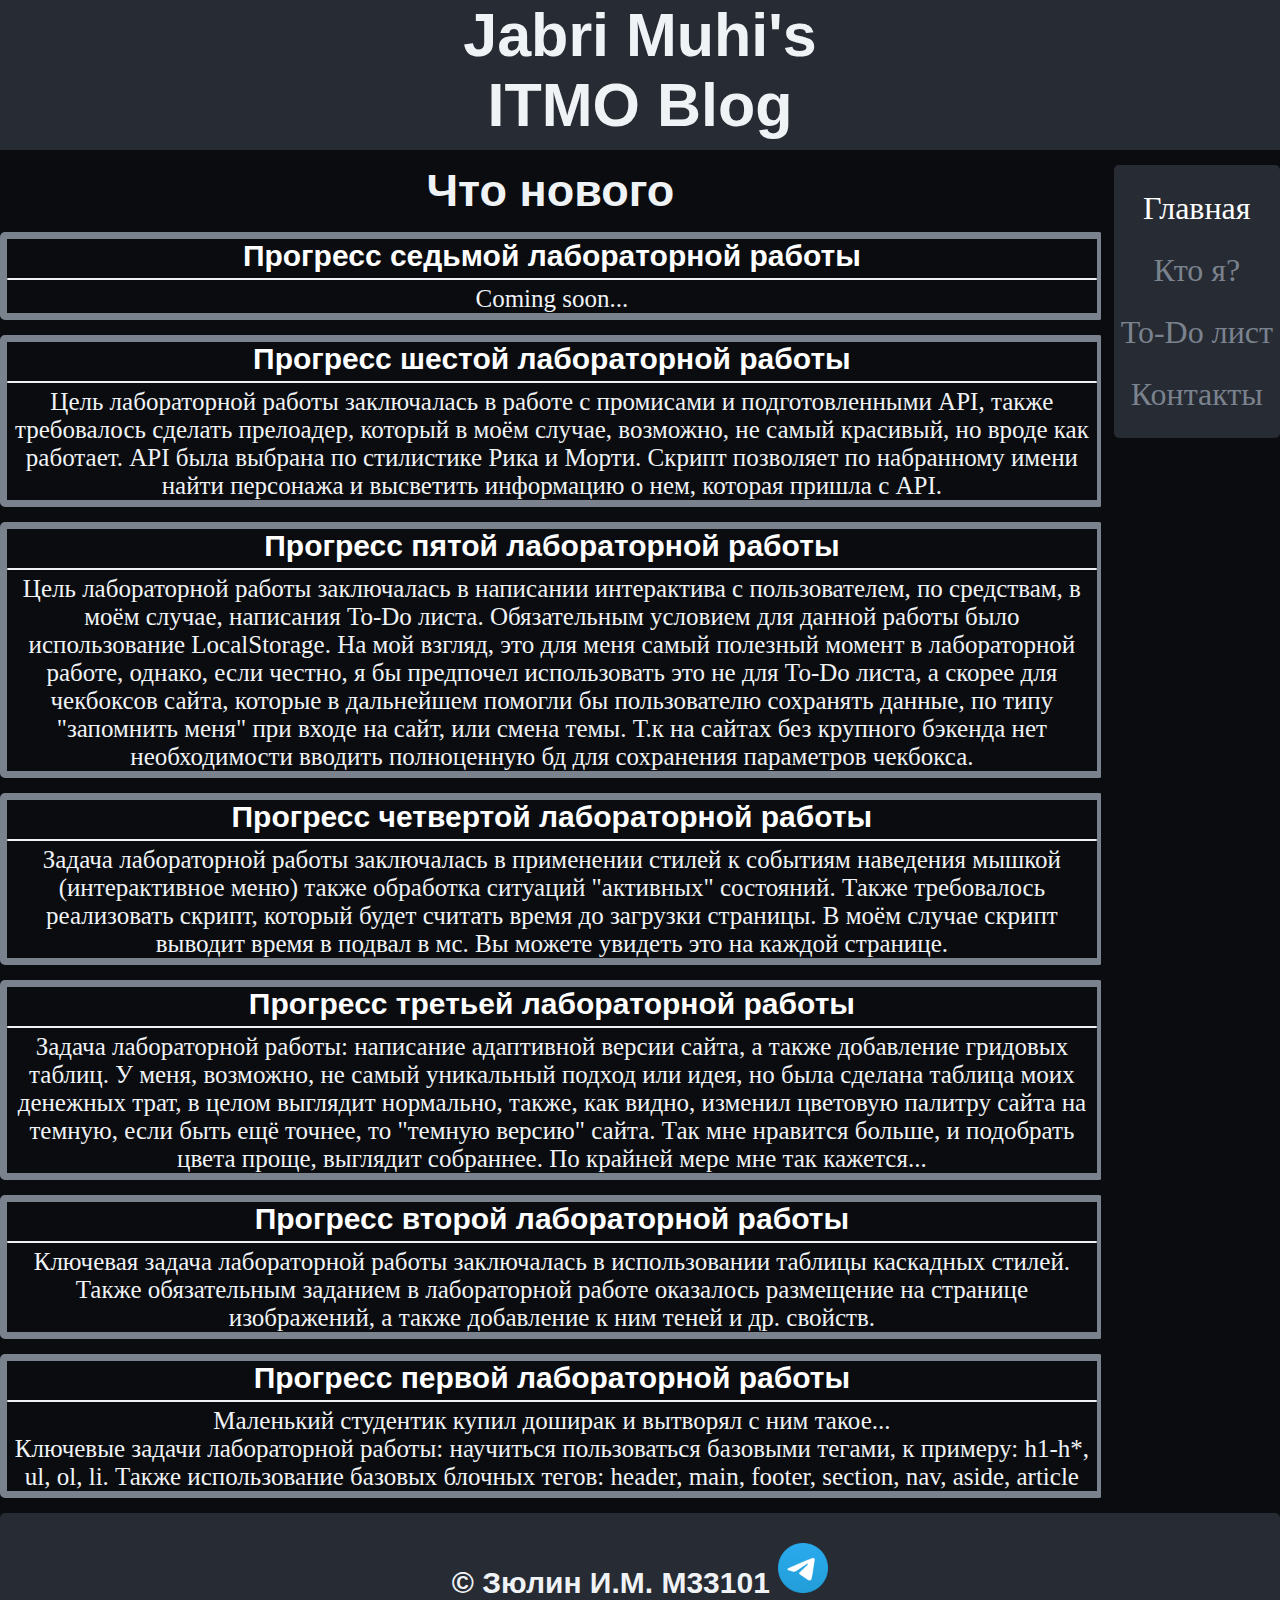
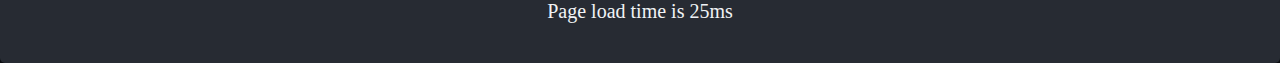
<file: index.html>
<!DOCTYPE html>
<html lang="ru">
<head>
    <meta charset="UTF-8">
    <meta name="viewport" content="width=device-width, initial-scale=1.0">
    <title>Blog</title>
    <link rel="stylesheet" href="style/style.css">
    <script defer src="scripts/page-load.js"></script>
</head>
<body>
<div class="wrapper">
    <head class="head">
        <div class="logo">
            <h1 class="logo-text">Jabri Muhi's<br>ITMO Blog</h1>
        </div>
    </head>
    <main class="main">
        <!-- navigation panel (menubar) -->
        <nav class="menubar">
            <ul>
                <li>
                    <a href="#" class="active-link">Главная</a>
                </li>
                <li>
                    <a href="about-me.html">Кто я?</a>
                </li>
                <li>
                    <a href="to-do-generator.html">To-Do лист</a>
                </li>
                <li>
                    <a href="contacts.html">Контакты</a>
                </li>
            </ul>
        </nav>
        <!-- site content -->
        <div class="main-content">
            <h1 class="main-h">Что нового</h1>

            <a href="#" class="link-section">
                <div class="link-section-blog">
                    <h2 class="blog-section-h">Прогресс седьмой лабораторной работы</h2>
                    <hr>
                    <p class="blog-section-p">
                    <p class="blog-section-p">
                        Coming soon...
                        <br></p>
                </div>
            </a>

            <a href="sixth-lr.html" class="link-section">
                <div class="link-section-blog">
                    <h2 class="blog-section-h">Прогресс шестой лабораторной работы</h2>
                    <hr>
                    <p class="blog-section-p">
                        Цель лабораторной работы заключалась в работе с промисами и подготовленными API,
                        также требовалось сделать прелоадер, который в моём случае, возможно, не самый красивый,
                         но вроде как работает. API была выбрана по стилистике Рика и Морти. Скрипт позволяет по набранному
                        имени найти персонажа и высветить информацию о нем, которая пришла с API.
                        <br></p>
                </div>
            </a>

            <a href="to-do-generator.html" class="link-section">
                <div class="link-section-blog">
                    <h2 class="blog-section-h">Прогресс пятой лабораторной работы</h2>
                    <hr>
                    <p class="blog-section-p">
                        Цель лабораторной работы заключалась в написании интерактива с пользователем, по средствам, в моём случае, написания To-Do листа. Обязательным условием для
                        данной работы было использование LocalStorage. На мой взгляд, это для меня самый полезный момент в лабораторной работе, однако, если честно, я бы предпочел
                        использовать это не для To-Do листа, а скорее для чекбоксов сайта, которые в дальнейшем помогли бы пользователю сохранять данные, по типу "запомнить меня" при
                        входе на сайт, или смена темы. Т.к на сайтах без крупного бэкенда нет необходимости вводить полноценную бд для сохранения параметров чекбокса.
                        <br></p>
                </div>
            </a>

            <a href="fourth-lr.html" class="link-section">
                <div class="link-section-blog">
                    <h2 class="blog-section-h">Прогресс четвертой лабораторной работы</h2>
                    <hr>
                    <p class="blog-section-p">Задача лабораторной работы заключалась в применении стилей к событиям наведения мышкой (интерактивное меню)
                        также обработка ситуаций "активных" состояний. Также требовалось реализовать скрипт, который будет считать время до загрузки страницы. В моём случае
                        скрипт выводит время в подвал в мс. Вы можете увидеть это на каждой странице.</p>
                </div>
            </a>

            <a href="third-lr.html" class="link-section">
                <div class="link-section-blog">
                    <h2 class="blog-section-h">Прогресс третьей лабораторной работы</h2>
                    <hr>
                    <p class="blog-section-p">
                        Задача лабораторной работы: написание адаптивной версии сайта, а также добавление гридовых таблиц.
                        У меня, возможно, не самый уникальный подход или идея, но была сделана таблица моих денежных трат, в целом
                        выглядит нормально, также, как видно, изменил цветовую палитру сайта на темную, если быть ещё точнее, то
                        "темную версию" сайта. Так мне нравится больше, и подобрать цвета проще, выглядит собраннее. По крайней мере мне так кажется...
                        <br></p>
                </div>
            </a>

            <a href="second-lr.html" class="link-section">
                <div class="link-section-blog">
                    <h2 class="blog-section-h">Прогресс второй лабораторной работы</h2>
                    <hr>
                    <p class="blog-section-p">Ключевая задача лабораторной работы заключалась в использовании таблицы каскадных стилей.
                        <br>
                        Также обязательным заданием в лабораторной работе оказалось размещение на странице изображений, а также
                        добавление к ним теней и др. свойств.
                    </p>
                </div>
            </a>

            <a href="first-lr.html" class="link-section">
                <div class="link-section-blog">
                    <h2 class="blog-section-h">Прогресс первой лабораторной работы</h2>
                    <hr>
                    <p class="blog-section-p">Маленький студентик купил доширак и вытворял с ним такое... <br>
                        Ключевые задачи лабораторной работы: научиться пользоваться базовыми тегами, к примеру: h1-h*, ul, ol, li.
                        Также использование базовых блочных тегов: header, main, footer, section, nav, aside, article</p>
                </div>
            </a>

        </div>

    </main>
    <footer class="footer">
        <p class="footer-p">© Зюлин И.М. М33101 <a href="https://t.me/JabriMuhi"><img src="images/Telegram_2019_Logo.svg.webp" alt="" style="width: 50px"></a></p>
        <p id="page-load"></p>
    </footer>
</div>
</body>
</html>
</file>
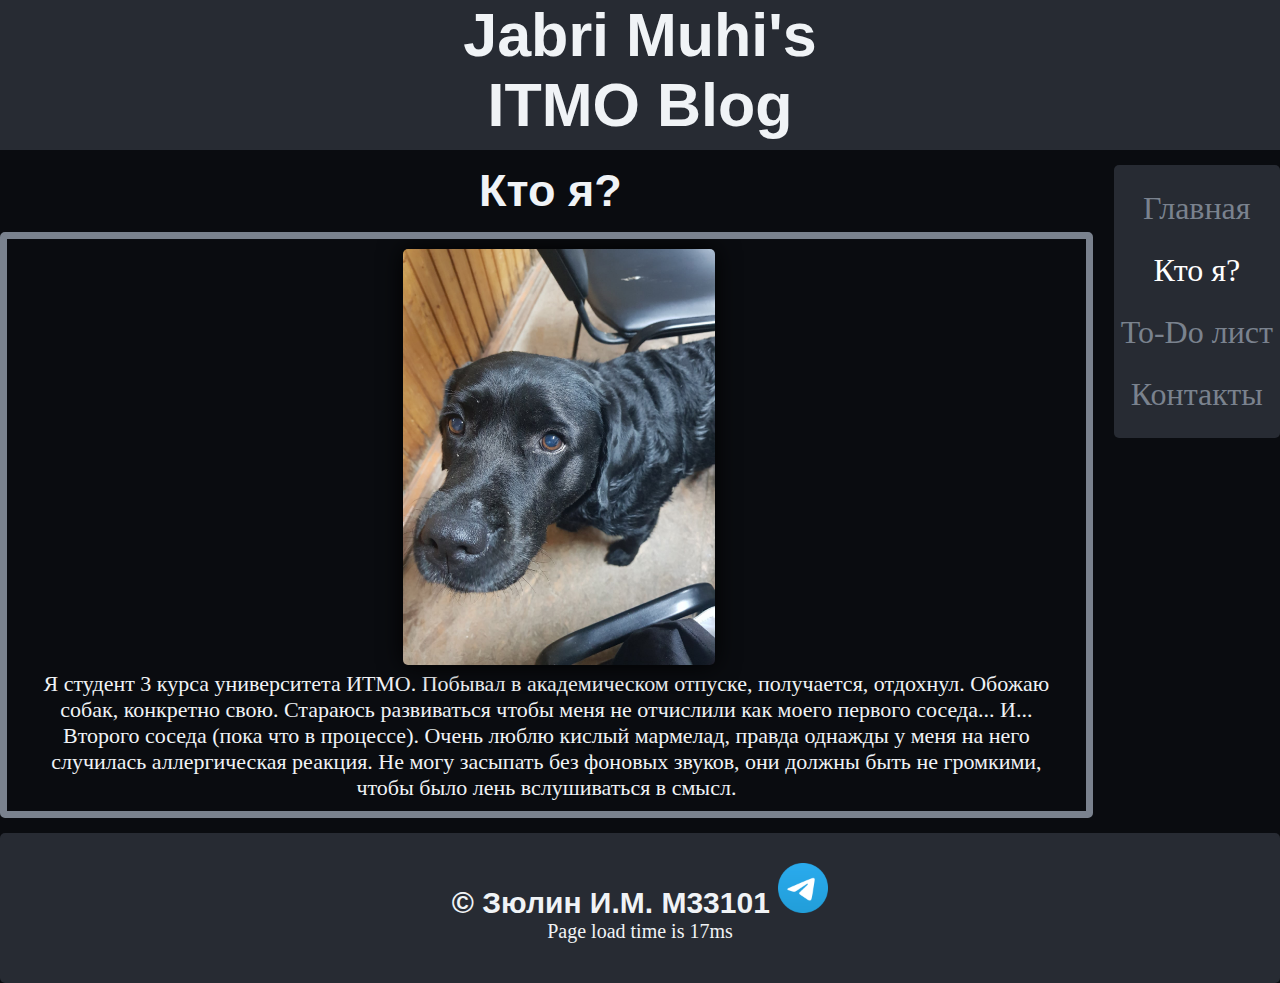
<file: about-me.html>
<!DOCTYPE html>
<html lang="ru">
<head>
  <meta charset="UTF-8">
  <meta name="viewport" content="width=device-width, initial-scale=1.0">
  <title>Blog</title>
  <link rel="stylesheet" href="style/style.css">
  <script defer src="scripts/page-load.js"></script>
</head>
<body>
<div class="wrapper">
  <head class="head">
    <div class="logo">
      <h1 class="logo-text">Jabri Muhi's<br>ITMO Blog</h1>
    </div>
  </head>
  <main class="main">
    <!-- navigation panel (menubar) -->
    <nav class="menubar">
      <ul>
        <li>
          <a href="index.html">Главная</a>
        </li>
        <li>
          <a href="about-me.html" class="active-link">Кто я?</a>
        </li>
        <li>
          <a href="to-do-generator.html">To-Do лист</a>
        </li>
        <li>
          <a href="contacts.html">Контакты</a>
        </li>
      </ul>
    </nav>
    <!-- site content -->
    <div class="main-content">
      <h1 class="main-h">Кто я?</h1>
      <div class="content-section">

          <p class=about-me-p>
            <img src="images/my-dog.jpg" alt="" class="my-photo">
            <br>
            Я студент 3 курса университета ИТМО. Побывал в академическом отпуске, получается, отдохнул.
            Обожаю собак, конкретно свою.
            Стараюсь развиваться чтобы меня не отчислили как моего первого соседа... И... Второго соседа (пока что в процессе).
            Очень люблю кислый мармелад, правда однажды у меня на него случилась аллергическая реакция.
            Не могу засыпать без фоновых звуков, они должны быть не громкими, чтобы было лень вслушиваться в смысл.
          </p>
      </div>

    </div>

  </main>
  <footer class="footer">
    <p class="footer-p">© Зюлин И.М. М33101 <a href="https://t.me/JabriMuhi"><img src="images/Telegram_2019_Logo.svg.webp" alt="" style="width: 50px"></a></p>
    <p id="page-load"></p>
  </footer>
</div>
</body>
</html>
</file>
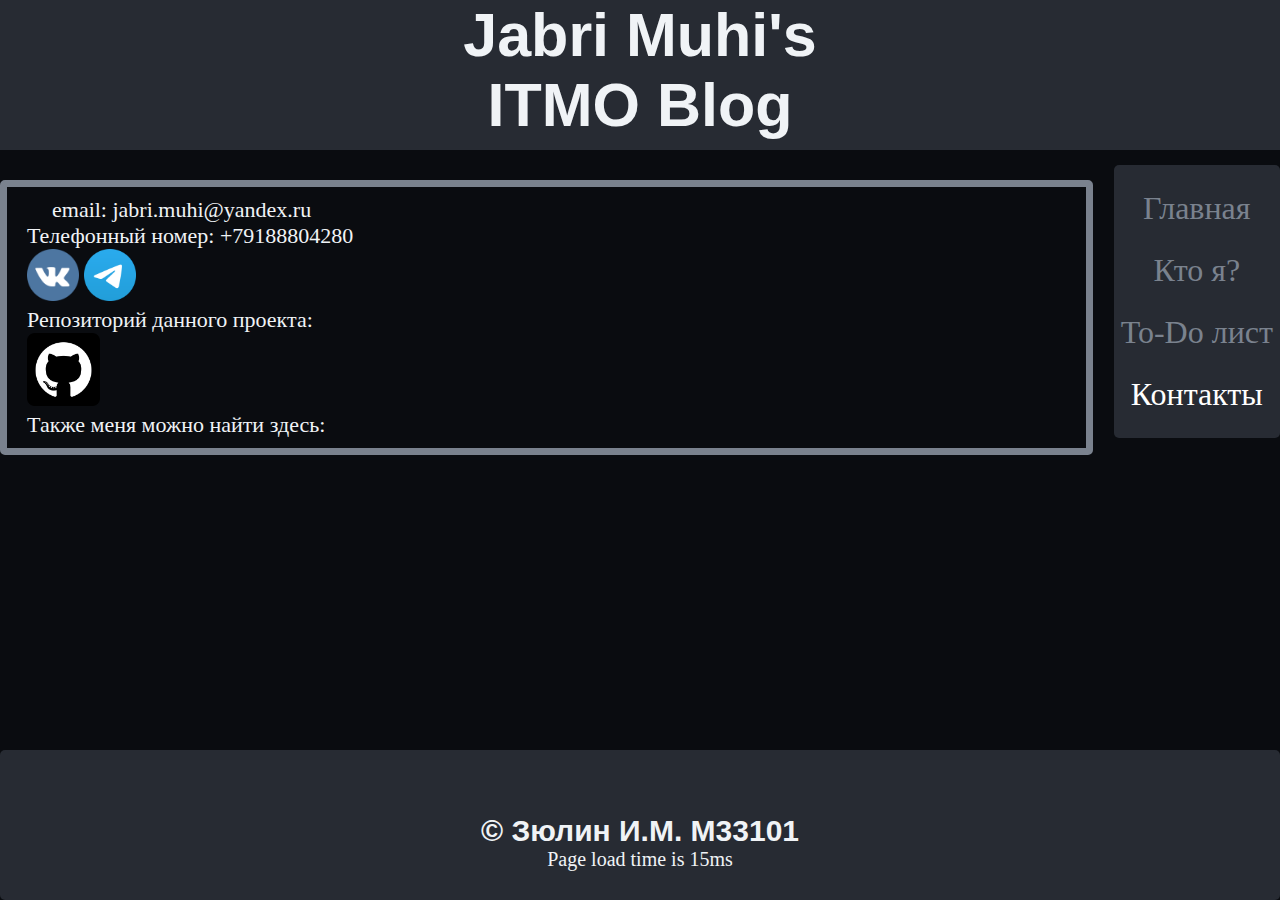
<file: contacts.html>
<!DOCTYPE html>
<html lang="ru">
<head>
    <meta charset="UTF-8">
    <meta name="viewport" content="width=device-width, initial-scale=1.0">
    <title>Blog</title>
    <link rel="stylesheet" href="style/style.css">
    <script defer src="scripts/page-load.js"></script>
</head>
<body>
<div class="wrapper">
    <head class="head">
        <div class="logo">
            <h1 class="logo-text">Jabri Muhi's<br>ITMO Blog</h1>
        </div>
    </head>
    <main class="main">
        <!-- navigation panel (menubar) -->
        <nav class="menubar">
            <ul>
                <li>
                    <a href="index.html">Главная</a>
                </li>
                <li>
                    <a href="about-me.html">Кто я?</a>
                </li>
                <li>
                    <a href="to-do-generator.html">To-Do лист</a>
                </li>
                <li>
                    <a href="contacts.html" class="active-link">Контакты</a>
                </li>
            </ul>
        </nav>
        <!-- site content -->
        <div class="main-content">

            <div class="content-section">
                <p class="contacts">
                    email: jabri.muhi@yandex.ru
                    <br>
                    Телефонный номер: <a href="tel: +79188804280" class="phone-number">+79188804280</a>
                    <br>
                    <a href="https://vk.com/jabrimuhi"><img src="images/vk-logo.png" alt="" style="width: 5%"></a>
                    <a href="https://t.me/JabriMuhi"><img src="images/Telegram_2019_Logo.svg.webp" alt=""
                                                          style="width: 5%"></a>
                    <br>
                    Репозиторий данного проекта: <br>
                    <a href="https://github.com/JabriMuhi/WebLabs"><img src="images/light-git-logo.png" alt=""
                                                                        style="width: 7%"></a>
                    <br>
                    Также меня можно найти здесь:
                </p>
                <script type="text/javascript" charset="utf-8" async
                        src="https://api-maps.yandex.ru/services/constructor/1.0/js/?um=constructor%3A7f0c5e39763e0922f7a58f9d7f07365ae0c5ac28b765c54bfe4fb5ad8a7329fe&amp;width=100%&amp;height=400&amp;lang=ru_RU&amp;scroll=true"></script>
            </div>

        </div>


    </main>
    <footer class="footer">
        <p class="footer-p"><br>
            © Зюлин И.М. М33101</p>
        <p id="page-load"></p>
    </footer>
</div>
</body>
</html>
</file>
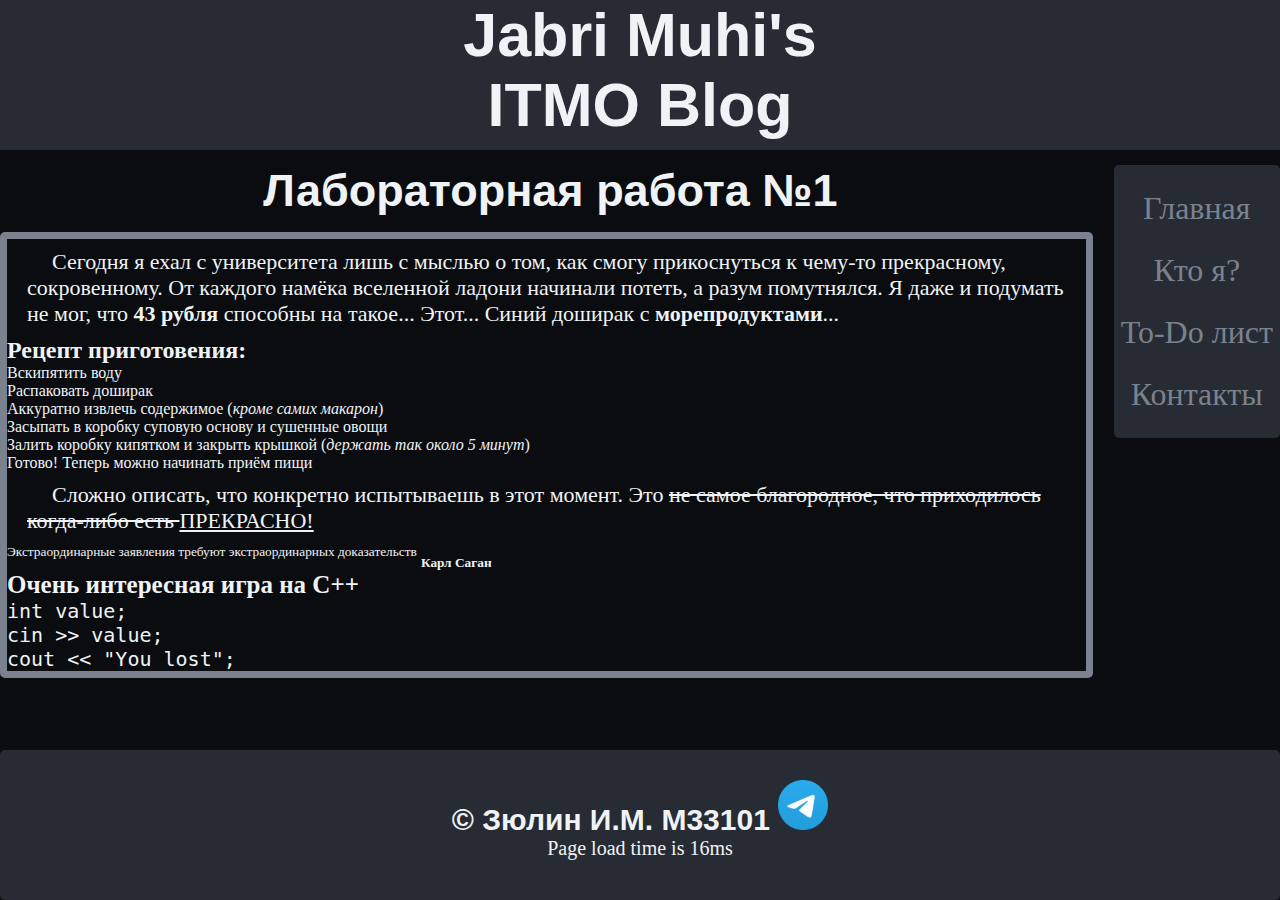
<file: first-lr.html>
<!DOCTYPE html>
<html lang="ru">
<head>
    <meta charset="UTF-8">
    <meta name="viewport" content="width=device-width, initial-scale=1.0">
    <title>Blog</title>
    <link rel="stylesheet" href="style/style.css">
    <script defer src="scripts/page-load.js"></script>
</head>
<body>
<div class="wrapper">
    <head class="head">
        <div class="logo">
            <h1 class="logo-text">Jabri Muhi's<br>ITMO Blog</h1>
        </div>
    </head>
    <main class="main">
        <!-- navigation panel (menubar) -->
        <nav class="menubar">
            <ul>
                <li>
                    <a href="index.html">Главная</a>
                </li>
                <li>
                    <a href="about-me.html">Кто я?</a>
                </li>
                <li>
                    <a href="to-do-generator.html">To-Do лист</a>
                </li>
                <li>
                    <a href="contacts.html">Контакты</a>
                </li>
            </ul>
        </nav>
        <!-- site content -->
        <div class="main-content">
            <h1 class="main-h">Лабораторная работа №1</h1>
            <div class="content-section">
                <section>

                    <p>
                        Сегодня я ехал с университета лишь с мыслью о том, как смогу прикоснуться к чему-то прекрасному,
                        сокровенному.
                        От каждого намёка вселенной ладони начинали потеть, а разум помутнялся. Я даже и подумать не
                        мог, что
                        <strong>43 рубля</strong> способны на такое... Этот... Синий доширак с <b>морепродуктами</b>...
                    </p>
                    <h2>Рецепт приготовения:</h2>
                    <ol>
                        <li>
                            Вскипятить воду
                        </li>
                        <li>
                            Распаковать доширак
                        </li>
                        <li>
                            Аккуратно извлечь содержимое (<em>кроме самих макарон</em>)
                        </li>
                        <li>
                            Засыпать в коробку суповую основу и сушенные овощи
                        </li>
                        <li>
                            Залить коробку кипятком и закрыть крышкой (<i>держать так около 5 минут</i>)
                        </li>
                        <li>
                            Готово! Теперь можно начинать приём пищи
                        </li>
                    </ol>
                    <p>
                        Сложно описать, что конкретно испытываешь в этот момент. Это
                        <del>не самое благородное,
                            что приходилось когда-либо есть
                        </del>
                        <ins>ПРЕКРАСНО!</ins>
                    </p>
                </section>
                <article>
                    <sup>Экстраординарные заявления требуют экстраординарных доказательств</sup> <sub><b>Карл Саган</b></sub>

                    <h3 style="font-size: 25px">Очень интересная игра на C++</h3>
                    <code style="font-size: 20px">
                        int value; <br>
                        cin >> value; <br>
                        cout << "You lost"; <br>
                    </code>
                </article>
            </div>

        </div>

    </main>
    <footer class="footer">
        <p class="footer-p">© Зюлин И.М. М33101 <a href="https://t.me/JabriMuhi"><img
                src="images/Telegram_2019_Logo.svg.webp" alt="" style="width: 50px"></a></p>
        <p id="page-load"></p>
    </footer>
</div>
</body>
</html>
</file>
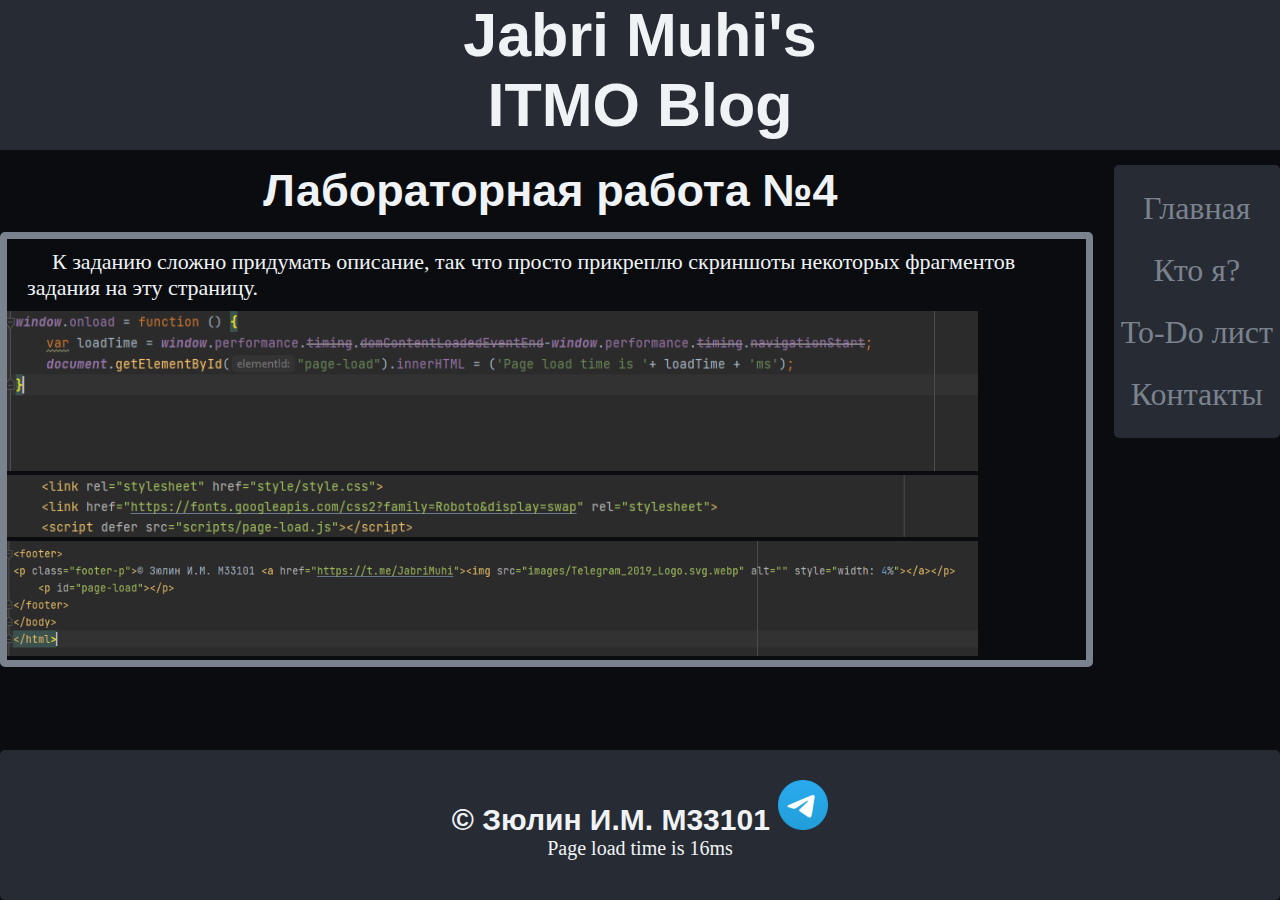
<file: fourth-lr.html>
<!DOCTYPE html>
<html lang="ru">
<head>
    <meta charset="UTF-8">
    <meta name="viewport" content="width=device-width, initial-scale=1.0">
    <title>Blog</title>
    <link rel="stylesheet" href="style/style.css">
    <script defer src="scripts/page-load.js"></script>
</head>
<body>
<div class="wrapper">
    <head class="head">
        <div class="logo">
            <h1 class="logo-text">Jabri Muhi's<br>ITMO Blog</h1>
        </div>
    </head>
    <main class="main">
        <!-- navigation panel (menubar) -->
        <nav class="menubar">
            <ul>
                <li>
                    <a href="index.html">Главная</a>
                </li>
                <li>
                    <a href="about-me.html">Кто я?</a>
                </li>
                <li>
                    <a href="to-do-generator.html">To-Do лист</a>
                </li>
                <li>
                    <a href="contacts.html">Контакты</a>
                </li>
            </ul>
        </nav>
        <!-- site content -->
        <div class="main-content">
            <h1 class="main-h">Лабораторная работа №4</h1>
            <div class="content-section">
                <p>К заданию сложно придумать описание, так что просто прикреплю скриншоты некоторых фрагментов задания
                    на эту страницу.</p>
                <img src="images/page-load-func.png" alt=""
                     title="Скриншот скрипта который считает время загрузки страницы" style="width: 90%">
                <img src="images/head-link.png" alt="" style="width: 90%"
                     title="Скришнот подключения скрипта в head с использованием defer">
                <img src="images/footer-use.png" alt="" style="width: 90%"
                     title="Скришот вывода в подвал значения времени загрузки сайта">
            </div>

        </div>

    </main>
    <footer class="footer">
        <p class="footer-p">© Зюлин И.М. М33101 <a href="https://t.me/JabriMuhi"><img
                src="images/Telegram_2019_Logo.svg.webp" alt="" style="width: 50px"></a></p>
        <p id="page-load"></p>
    </footer>
</div>
</body>
</html>
</file>
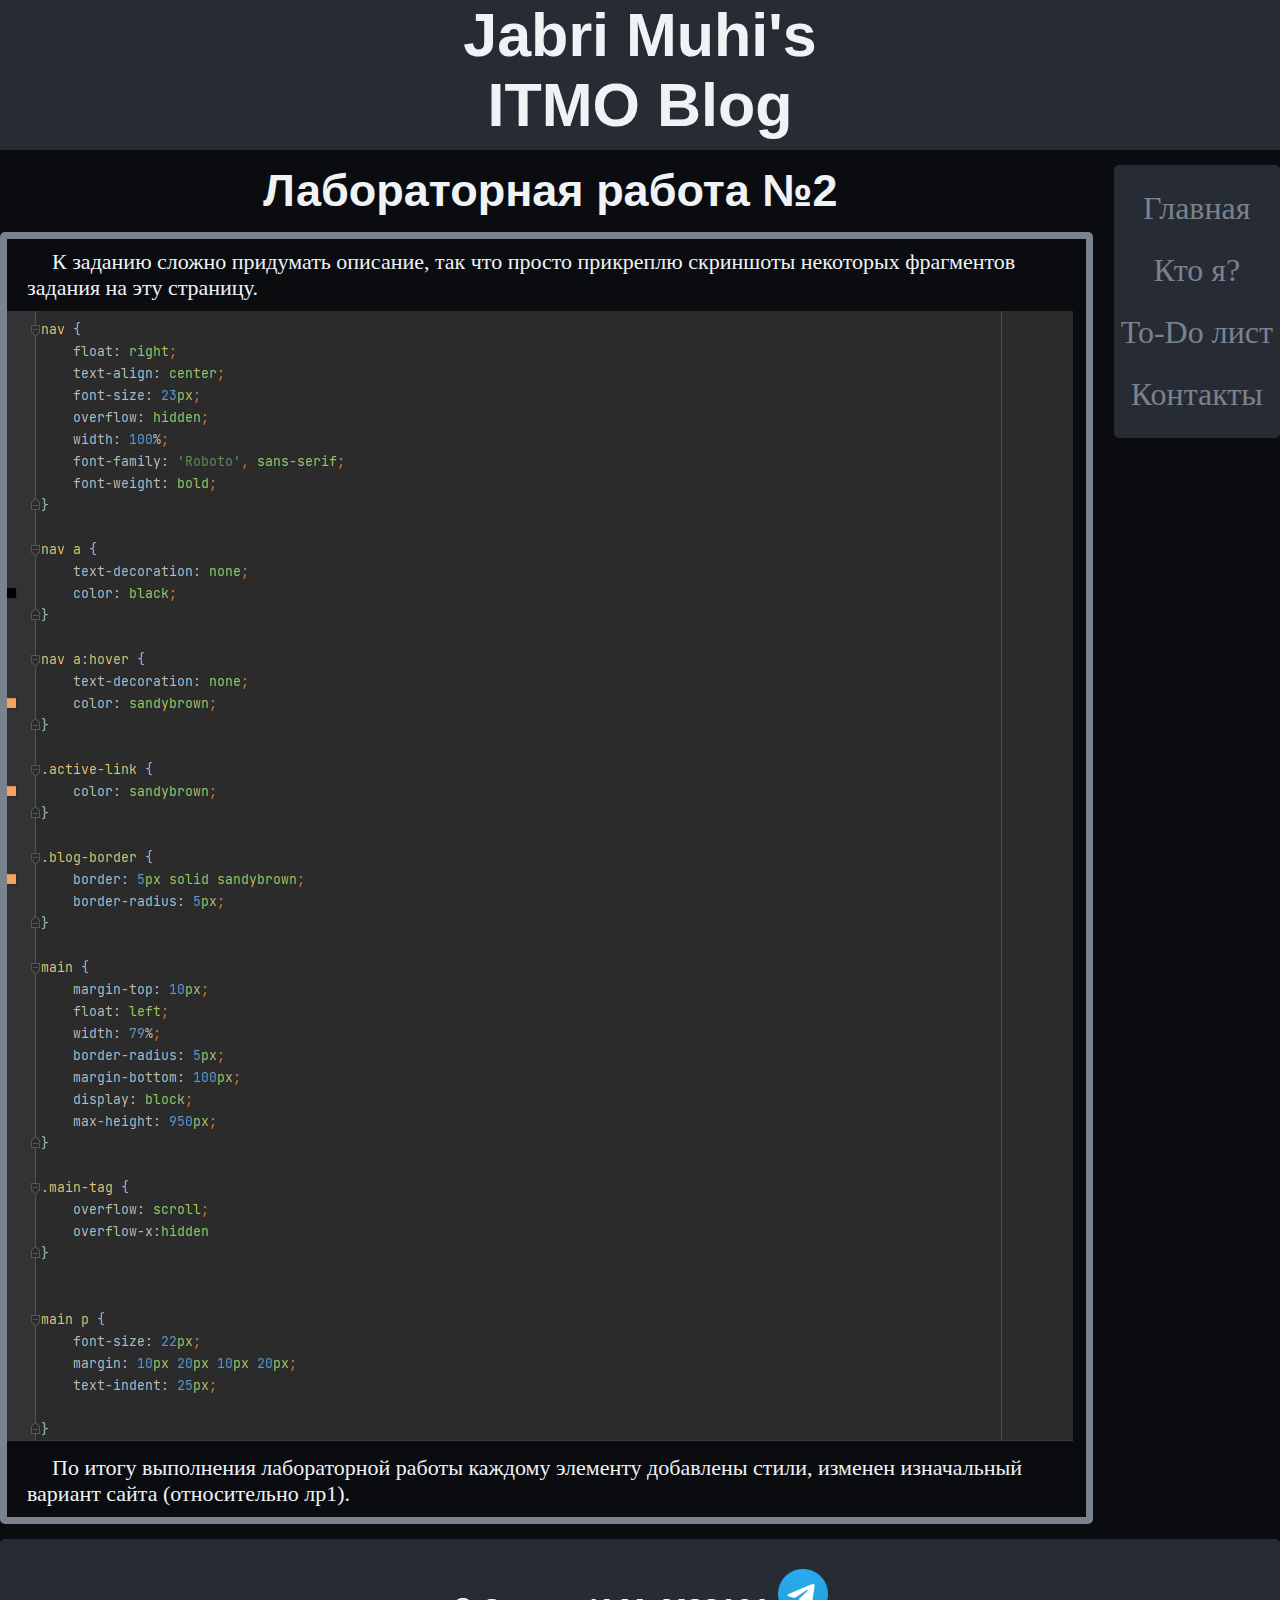
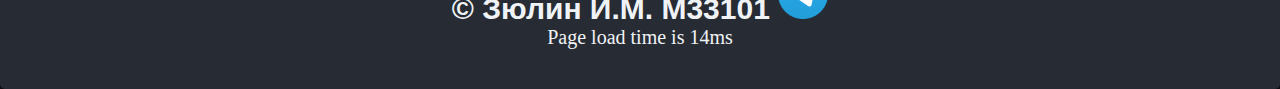
<file: second-lr.html>
<!DOCTYPE html>
<html lang="ru">
<head>
    <meta charset="UTF-8">
    <meta name="viewport" content="width=device-width, initial-scale=1.0">
    <title>Blog</title>
    <link rel="stylesheet" href="style/style.css">
    <script defer src="scripts/page-load.js"></script>
</head>
<body>
<div class="wrapper">
    <head class="head">
        <div class="logo">
            <h1 class="logo-text">Jabri Muhi's<br>ITMO Blog</h1>
        </div>
    </head>
    <main class="main">
        <!-- navigation panel (menubar) -->
        <nav class="menubar">
            <ul>
                <li>
                    <a href="index.html">Главная</a>
                </li>
                <li>
                    <a href="about-me.html">Кто я?</a>
                </li>
                <li>
                    <a href="to-do-generator.html">To-Do лист</a>
                </li>
                <li>
                    <a href="contacts.html">Контакты</a>
                </li>
            </ul>
        </nav>
        <!-- site content -->
        <div class="main-content">
            <h1 class="main-h">Лабораторная работа №2</h1>
            <div class="content-section">
                <p>К заданию сложно придумать описание, так что просто прикреплю скриншоты некоторых фрагментов задания
                    на эту страницу.</p>
                <img src="images/lab2-proof.png" alt="" title="Скриншот файла с css стилями, пример">
                <p>По итогу выполнения лабораторной работы каждому элементу добавлены стили, изменен изначальный вариант
                    сайта (относительно лр1).</p>
            </div>

        </div>

    </main>
    <footer class="footer">
        <p class="footer-p">© Зюлин И.М. М33101 <a href="https://t.me/JabriMuhi"><img
                src="images/Telegram_2019_Logo.svg.webp" alt="" style="width: 50px"></a></p>
        <p id="page-load"></p>
    </footer>
</div>
</body>
</html>
</file>
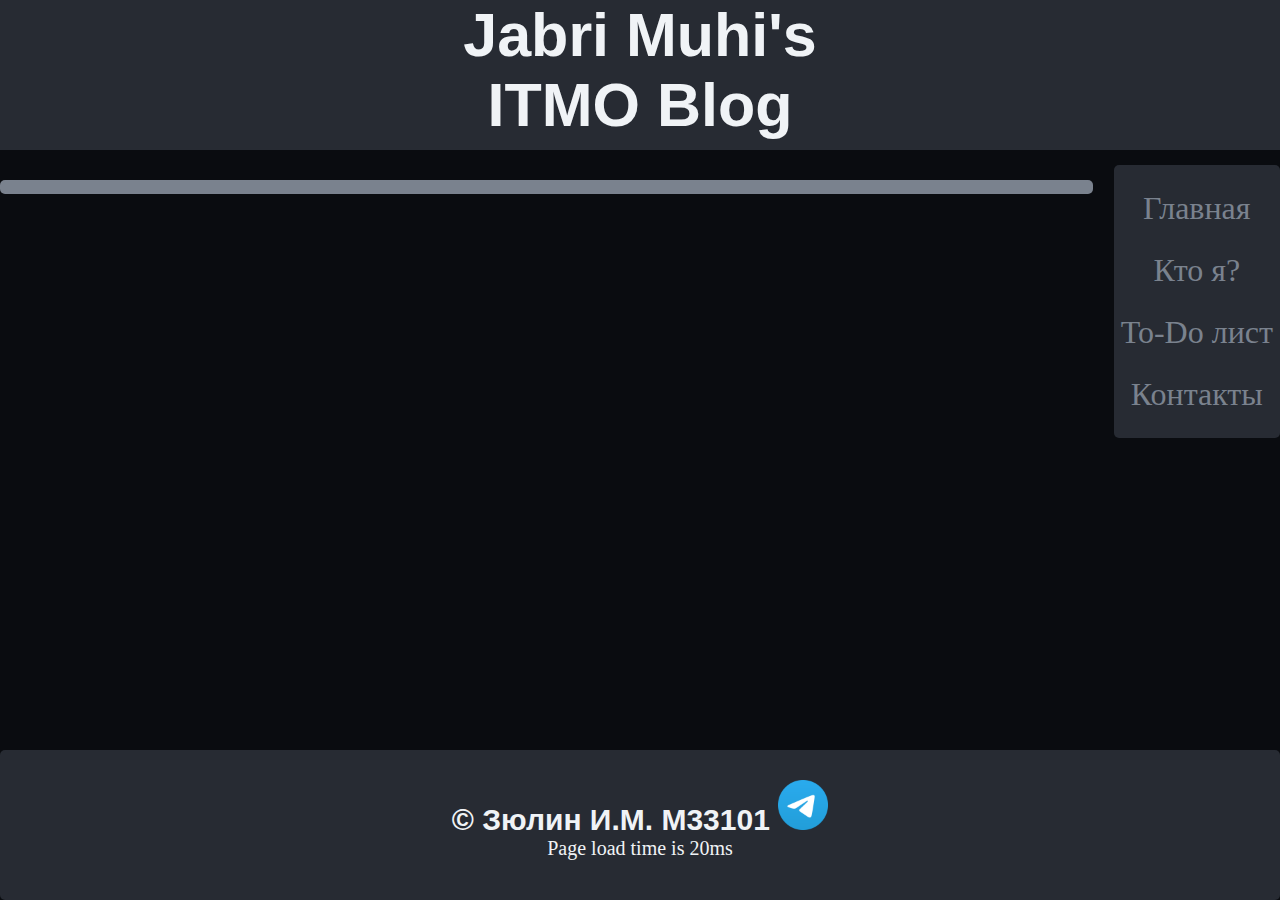
<file: template.html>
<!DOCTYPE html>
<html lang="ru">
<head>
  <meta charset="UTF-8">
  <meta name="viewport" content="width=device-width, initial-scale=1.0">
  <title>Blog</title>
  <link rel="stylesheet" href="style/style.css">
  <script defer src="scripts/page-load.js"></script>
</head>
<body>
<div class="wrapper">
  <head class="head">
    <div class="logo">
      <h1 class="logo-text">Jabri Muhi's<br>ITMO Blog</h1>
    </div>
  </head>
  <main class="main">
    <!-- navigation panel (menubar) -->
    <nav class="menubar">
      <ul>
        <li>
          <a href="index.html">Главная</a>
        </li>
        <li>
          <a href="about-me.html">Кто я?</a>
        </li>
        <li>
          <a href="to-do-generator.html">To-Do лист</a>
        </li>
        <li>
          <a href="contacts.html">Контакты</a>
        </li>
      </ul>
    </nav>
    <!-- site content -->
    <div class="main-content">

      <div class="content-section">

      </div>

    </div>

  </main>
  <footer class="footer">
    <p class="footer-p">© Зюлин И.М. М33101 <a href="https://t.me/JabriMuhi"><img src="images/Telegram_2019_Logo.svg.webp" alt="" style="width: 50px"></a></p>
    <p id="page-load"></p>
  </footer>
</div>
</body>
</html>
</file>
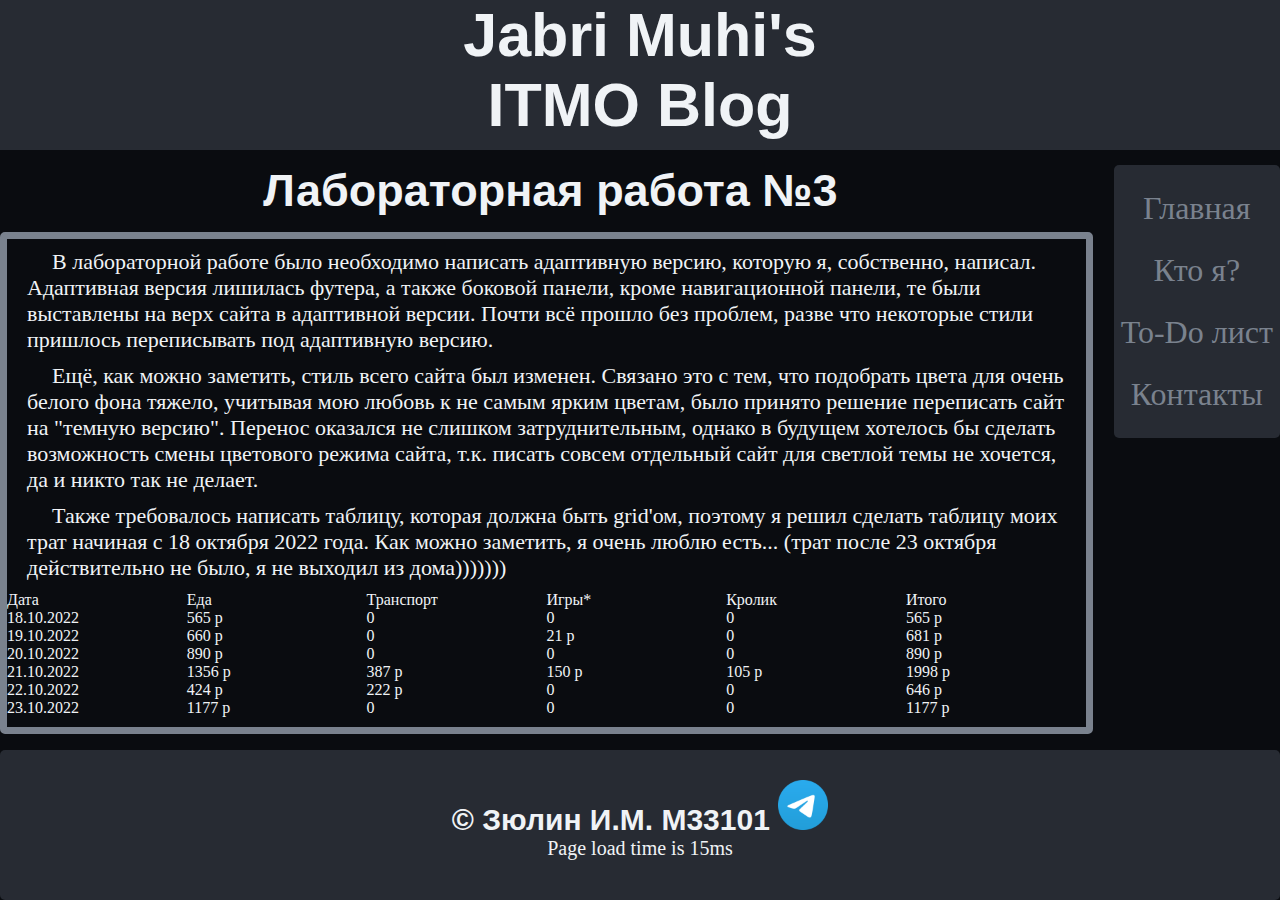
<file: third-lr.html>
<!DOCTYPE html>
<html lang="ru">
<head>
    <meta charset="UTF-8">
    <meta name="viewport" content="width=device-width, initial-scale=1.0">
    <title>Blog</title>
    <link rel="stylesheet" href="style/style.css">
    <script defer src="scripts/page-load.js"></script>
</head>
<body>
<div class="wrapper">
    <head class="head">
        <div class="logo">
            <h1 class="logo-text">Jabri Muhi's<br>ITMO Blog</h1>
        </div>
    </head>
    <main class="main">
        <!-- navigation panel (menubar) -->
        <nav class="menubar">
            <ul>
                <li>
                    <a href="index.html">Главная</a>
                </li>
                <li>
                    <a href="about-me.html">Кто я?</a>
                </li>
                <li>
                    <a href="to-do-generator.html">To-Do лист</a>
                </li>
                <li>
                    <a href="contacts.html">Контакты</a>
                </li>
            </ul>
        </nav>
        <!-- site content -->
        <div class="main-content">
            <h1 class="main-h">Лабораторная работа №3</h1>
            <div class="content-section">
                <p>В лабораторной работе было необходимо написать адаптивную версию, которую я, собственно, написал.
                    Адаптивная версия лишилась футера, а также боковой панели, кроме
                    навигационной панели, те были выставлены на верх сайта в адаптивной версии. Почти всё прошло без
                    проблем, разве что некоторые стили пришлось переписывать под адаптивную версию.</p>
                <p>Ещё, как можно заметить, стиль всего сайта был изменен. Связано это с тем, что подобрать цвета для
                    очень белого фона тяжело, учитывая мою любовь к не самым ярким цветам, было принято решение
                    переписать сайт на "темную версию".
                    Перенос оказался не слишком затруднительным, однако в будущем хотелось бы сделать возможность смены
                    цветового режима сайта, т.к. писать совсем отдельный сайт для светлой темы не хочется, да и никто так
                    не делает.</p>
                <p>Также требовалось написать таблицу, которая должна быть grid'ом, поэтому я решил сделать таблицу моих
                    трат начиная с 18 октября 2022 года.
                    Как можно заметить, я очень люблю есть... (трат после 23 октября действительно не было, я не выходил
                    из дома)))))))</p>
                <hr>
                <div class="table-style">
                    <div class="column-name">Дата</div>
                    <div class="column-name">Еда</div>
                    <div class="column-name">Транспорт</div>
                    <div class="column-name">Игры*</div>
                    <div class="column-name">Кролик</div>
                    <div class="column-name">Итого</div>

                    <div>18.10.2022</div>
                    <div>565 р</div>
                    <div>0</div>
                    <div>0</div>
                    <div>0</div>
                    <div>565 р</div>

                    <div>19.10.2022</div>
                    <div>660 р</div>
                    <div>0</div>
                    <div>21 р</div>
                    <div>0</div>
                    <div>681 р</div>

                    <div>20.10.2022</div>
                    <div>890 р</div>
                    <div>0</div>
                    <div>0</div>
                    <div>0</div>
                    <div>890 р</div>

                    <div>21.10.2022</div>
                    <div>1356 р</div>
                    <div>387 р</div>
                    <div>150 р</div>
                    <div>105 р</div>
                    <div>1998 р</div>

                    <div>22.10.2022</div>
                    <div>424 р</div>
                    <div>222 р</div>
                    <div>0</div>
                    <div>0</div>
                    <div>646 р</div>

                    <div>23.10.2022</div>
                    <div>1177 р</div>
                    <div>0</div>
                    <div>0</div>
                    <div>0</div>
                    <div>1177 р</div>

                </div>
            </div>

        </div>

    </main>
    <footer class="footer">
        <p class="footer-p">© Зюлин И.М. М33101 <a href="https://t.me/JabriMuhi"><img
                src="images/Telegram_2019_Logo.svg.webp" alt="" style="width: 50px"></a></p>
        <p id="page-load"></p>
    </footer>
</div>
</body>
</html>
</file>
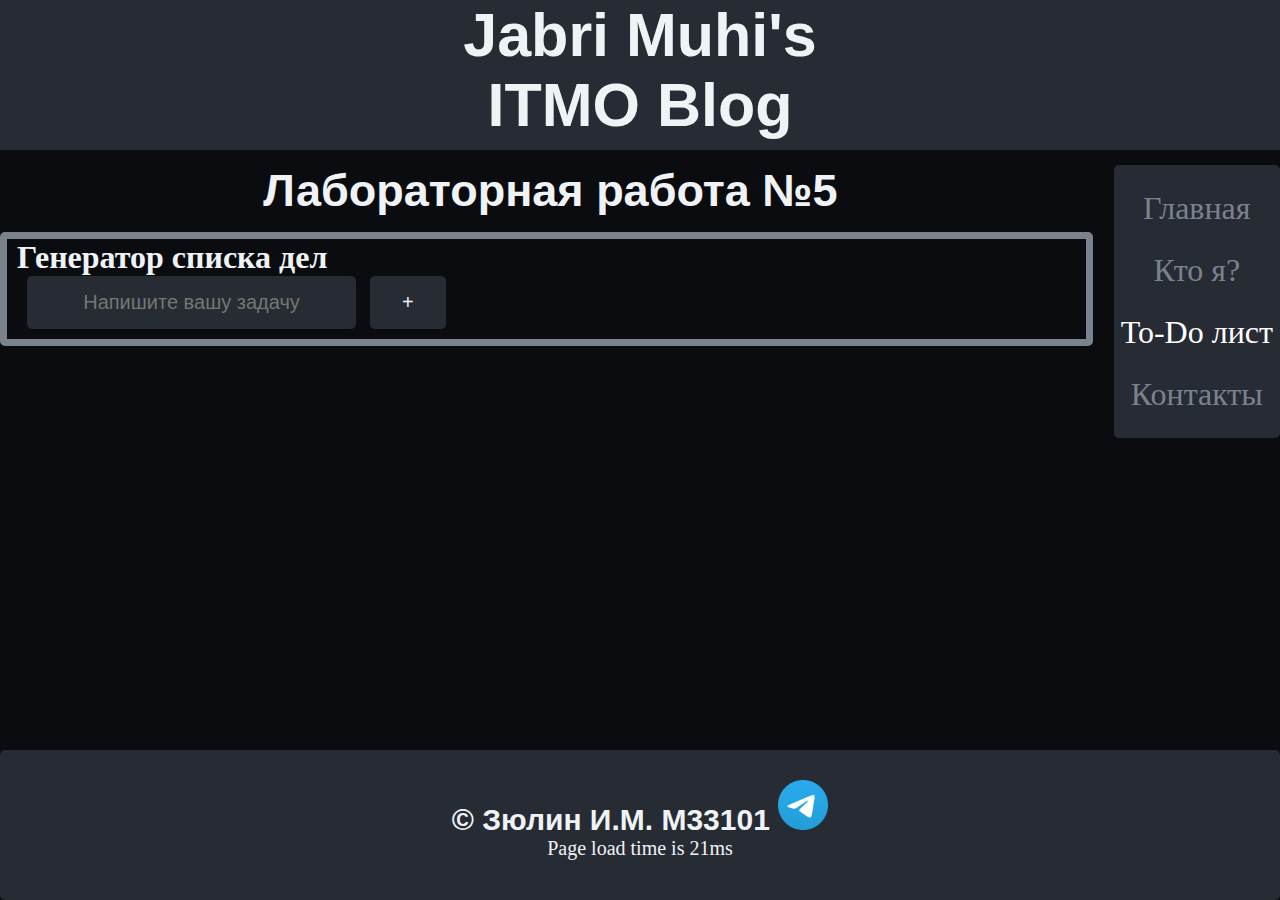
<file: to-do-generator.html>
<!DOCTYPE html>
<html lang="ru">
<head>
    <meta charset="UTF-8">
    <meta name="viewport" content="width=device-width, initial-scale=1.0">
    <title>Blog</title>
    <link rel="stylesheet" href="style/style.css">
    <script defer src="scripts/page-load.js"></script>
</head>
<body>
<div class="wrapper">
    <head class="head">
        <div class="logo">
            <h1 class="logo-text">Jabri Muhi's<br>ITMO Blog</h1>
        </div>
    </head>
    <main class="main">
        <!-- navigation panel (menubar) -->
        <nav class="menubar">
            <ul>
                <li>
                    <a href="index.html">Главная</a>
                </li>
                <li>
                    <a href="about-me.html">Кто я?</a>
                </li>
                <li>
                    <a href="#" class="active-link">To-Do лист</a>
                </li>
                <li>
                    <a href="contacts.html">Контакты</a>
                </li>

            </ul>
        </nav>
        <!-- site content -->
        <div class="main-content">
            <h1 class="main-h">Лабораторная работа №5</h1>
            <div class="content-section">
                <div class="todo-generator">
                    <h1>Генератор списка дел</h1>
                    <div class="add-element">
                        <input type="text" id="todo" placeholder="Напишите вашу задачу"/>
                        <button id="btn">+</button>
                    </div>
                    <div class="element-list">
                        <ul id="list">
                        </ul>
                    </div>
                </div>
            </div>

        </div>

    </main>
    <footer class="footer">
        <p class="footer-p">© Зюлин И.М. М33101 <a href="https://t.me/JabriMuhi"><img
                src="images/Telegram_2019_Logo.svg.webp" alt="" style="width: 50px"></a></p>
        <p id="page-load"></p>
    </footer>
</div>

<script src="scripts/todo-generator.js"></script>
</body>
</html>
</file>
<file: style/style.css>
*{
    padding: 0;
    margin: 0;
    border: 0;
}

a{
    text-decoration: none;
}

html,
body{
    height: 100%;
    background-color: #0a0c10;
    color: #f0f3f6;
}

.wrapper{
    min-height: 100%;
    display: flex;
    flex-direction: column;
    flex-wrap: wrap;
}

.header{
    justify-content: center;
}

.logo{
    background-color: #272b33;
    width: 100%;
    min-height: 150px;
}

.logo-text{
    text-align: center;
    font-family: 'Roboto', sans-serif;
    font-size: 61px;
}

.main{
    flex: 1 1 auto;
}

.main-content{
    margin-top: 15px;
    float: left;
    width: 86%;
    overflow: auto;
}

.main-h {
    text-align: center;
    font-size: 45px;
    font-family: 'Roboto', sans-serif;
}

.blog-section-h {
    text-align: center;
    font-size: 30px;
    font-family: 'Roboto', sans-serif;
    color: white;
}

.link-section {
    text-decoration: none;
    color: black;
}

.link-section:hover {
    text-decoration: none;
    color: black;
}

.link-section:active {
    text-decoration: none;
    color: black;
}

.blog-section-p {
    text-align: center;
    font-size: 25px;
    color: #f0f3f6;
}

.link-section-blog hr{
    height: 2px;
    background-color: #f0f3f6;
    border-radius: 5px;
    margin-top: 5px;
    margin-bottom: 5px;
}

.link-section-blog {
    width: 99%;
    border: 7px solid #7a828e;
    border-radius: 5px;
    margin-top: 15px;
}

.content-section{
    width: 98%;
    border: 7px solid #7a828e;
    border-radius: 5px;
    margin-top: 15px;
    overflow: auto;
    float: left;
}


.menubar{
    float: right;
    background-color: #272b33;
    width: 13%;
    margin-top: 15px;
    border-radius: 5px;
    text-align: center;
    font-size: 2em;
    overflow: auto;
}

.menubar a {
    text-decoration: none;
    color: #7a828e;
}

.menubar a:hover {
    text-decoration: none;
    color: #f0f3f6;
}

.menubar ul {
    background-color: #272b33;
}

.menubar li{
    list-style-type: none;
    margin-top: 25px;
    margin-bottom: 25px;
}

.menubar .active-link {
    color: white;
}

.footer{
    margin-top: 15px;
    background-color: #272b33;
    width: 100%;
    min-height: 150px;
    border-radius: 5px;
    text-align: center;
}

.footer-p{
    font-family: 'Roboto', sans-serif;
    font-weight: bold;
    margin-top: 30px;
    font-size: 30px;
}

.phone-number {
    text-decoration: none;
    color: #f0f3f6;
}

.phone-number:hover {
    color: #7a828e;
}

.contacts {
    font-size: 25px;
    margin-left: 20px;
    text-indent: 0px;
}

.my-photo {
    width: 30%;
    border-radius: 5px;
    filter: drop-shadow(0 0 0.75rem black);
    margin-left: auto;
    margin-right: auto;
}

.about-me-p {
    text-align: center;
    font-size: 25px;
}

.content-section p{
    font-size: 22px;
    margin: 10px 20px 10px 20px;
    text-indent: 25px;
}

.table-style {
    display: grid;
    grid-template-columns: 1fr 1fr 1fr 1fr 1fr 1fr;
    padding-bottom: 10px;
}

.todo-generator {
    margin-left: 10px;
}

.todo-generator ul{
    list-style-type: disc;
    margin-bottom: 10px;
}

.todo-generator li {
    font-size: 25px;
    margin-left: 25px;
    margin-top: 15px;
}

.rick-and-morty {
    width: 100%;
    overflow: auto;
}

#btn, #todo, #rm-name {
    background-color: #272b33;
    border: none;
    color: #f0f3f6;
    padding: 15px 32px;
    text-align: center;
    text-decoration: none;
    display: inline-block;
    font-size: 16px;
    border-radius: 5px;
    font-size: 20px;
    margin-left: 10px;
}

#page-load {
    font-size: 20px;
}

#character-image img {
    margin-top: 10px;
    width: 30%;
    border-radius: 5px;
    margin-left: 10px;
}

#character-name {
    font-size: 45px;
    margin-left: 25px;
    font-weight: bold;
}

#character-status-type, #character-origin, #character-gender, #character-first-episode {
    font-size: 25px;
    margin-left: 25px;
}

#character-first-episode a{
    text-decoration: none;
    color: #f0f3f6;
}

#character-first-episode a:hover {
    color: #7a828e;
}




@media only screen
and (min-device-width : 52px)
and (max-device-width : 1250px){
    .header{
        width: 100%;
    }

    .menubar{
        float: none;
        width: 100%;
        font-size: 2.5em;
    }


    .main-content{
        width: 100%;
    }

    .blog-section-h{
        font-size: 2.7em;
    }

    .blog-section-p{
        font-size: 2.2em;
    }

    .content-section {
        width: 97%;
    }

    .content-section .about-me-p{
        font-size: 2.2em;
    }

    .content-section .contacts{
        font-size: 2.2em;
    }

    .content-section p{
        font-size: 2.2em;
    }

    .link-section-blog{
        width: 98.5%;
    }

    .footer{
        display: none;
    }
}

@media only screen
and (min-device-width : 52px)
and (max-device-width : 600px) {
    #rm-name {
        width: 85.5%;
        margin-left: 0;
    }
    #btn {
        width: 100%;
        margin-left: 0;
        margin-top: 5px;
    }

    .rick-and-morty {
        width: 100%;
    }

}


#preloader {
    position: absolute;
    left: 0;
    top: 0;
    z-index: 999;
    width: 100%;
    height: 100%;
    overflow: visible;
    background: #fbfbfb url('//cdnjs.cloudflare.com/ajax/libs/file-uploader/3.7.0/processing.gif') no-repeat center center;
}

.visible {
    visibility: visible;
    opacity: 1;
    transition: opacity 2s linear;
}

.hidden {
    visibility: hidden;
    opacity: 0;
    transition: visibility 0s 2s, opacity 2s linear;
}
</file>
